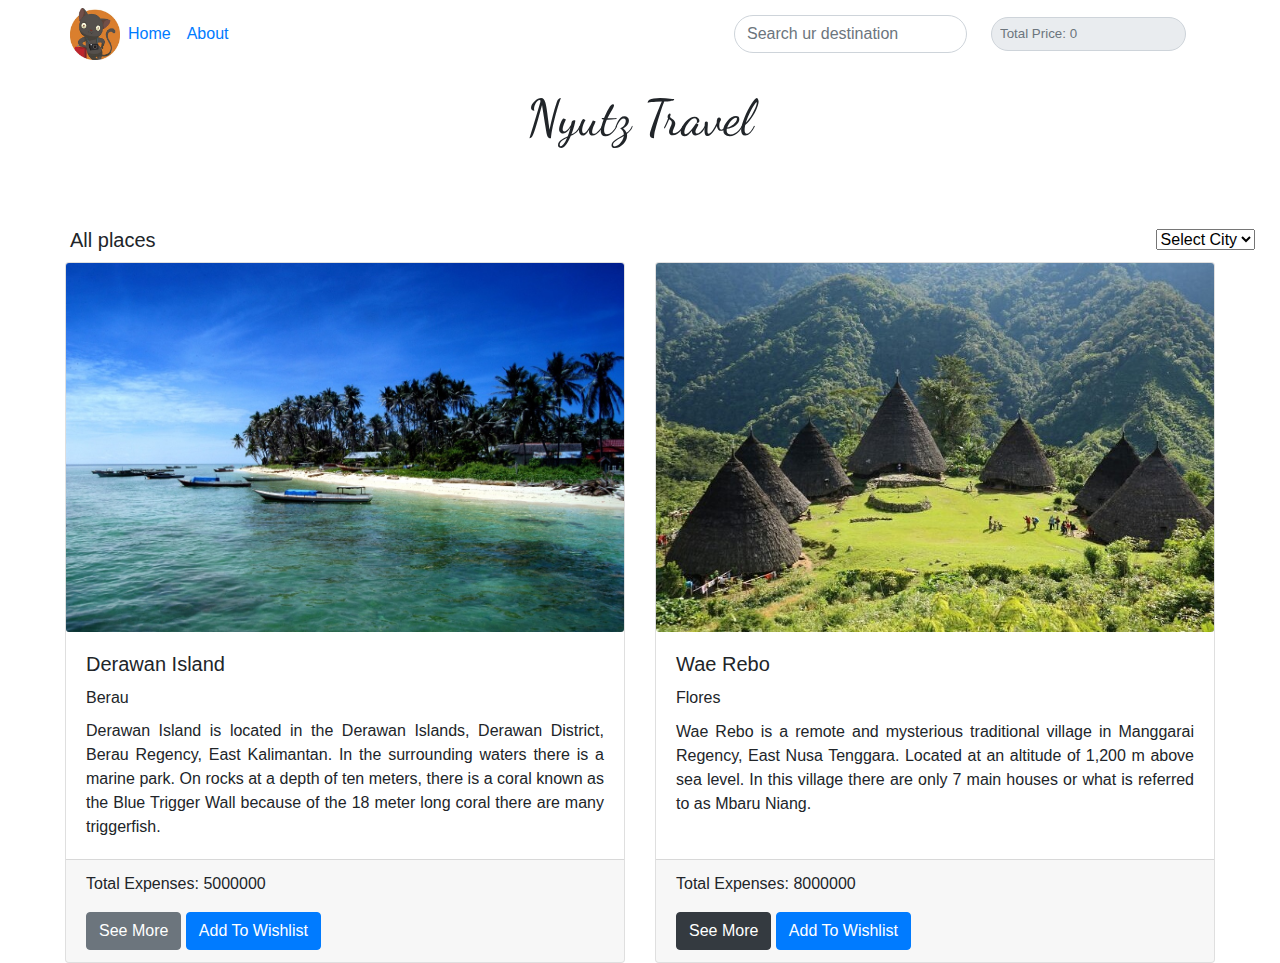
<file: index.html>
<!DOCTYPE html>
<html lang="en">
  <head>
    <meta charset="utf-8">
    <meta name="viewport" content="width=device-width, initial-scale=1, shrink-to-fit=no">

    <link rel="stylesheet" href="https://fonts.googleapis.com/css2?family=Dancing+Script:wght@400;700">
    <link rel="stylesheet" href="https://stackpath.bootstrapcdn.com/bootstrap/4.4.1/css/bootstrap.min.css">
    <link rel="stylesheet" href="data/style.css">

    <script src="https://code.jquery.com/jquery-3.5.0.js" integrity="sha256-r/AaFHrszJtwpe+tHyNi/XCfMxYpbsRg2Uqn0x3s2zc=" crossorigin="anonymous"></script>
    <script src="https://cdn.jsdelivr.net/npm/popper.js@1.16.0/dist/umd/popper.min.js" integrity="sha384-Q6E9RHvbIyZFJoft+2mJbHaEWldlvI9IOYy5n3zV9zzTtmI3UksdQRVvoxMfooAo" crossorigin="anonymous"></script>
    <script src="https://stackpath.bootstrapcdn.com/bootstrap/4.4.1/js/bootstrap.min.js" integrity="sha384-wfSDF2E50Y2D1uUdj0O3uMBJnjuUD4Ih7YwaYd1iqfktj0Uod8GCExl3Og8ifwB6" crossorigin="anonymous"></script>
    <script type="text/javascript" src="data/script.js"></script>
    <title>Nyutz Travel</title>
  </head>

  <body>
      <nav class="navbar navbar-expand" id="navbar">
        <div class="container">
        <img src="img/kitty.jpg" width="50">
        <div class="collapse navbar-collapse" id="navbarNav">
          <div class="navbar-nav">
            <a class="nav-item nav-link active" href="index.html">Home <span class="sr-only">(current)</span></a>
            <a class="nav-item nav-link" href="about.html">About</a>
          </div>
        </div>
        <form class="form-inline search-box">
          <input class="form-control mr-sm-4 rounded-pill" type="search" placeholder="Search ur destination" aria-label="Search">
          <input class="form-control mr-sm-4 rounded-pill" type="text" placeholder="Total Price: 0" readonly>
        </form>
        </div>
      </nav>

      <h1>Nyutz Travel</h1>
      <div class="places">
        <h5>All places</h5>
      </div>

      <select class="dropdown">
        <option value="" selected>Select City</option>
      </select>

      <div class="card-deck">
        <div class="card">
        <img src="img/derawan.jpg" class="card-img" alt="derawan">
          <div class="card-body">
            <h5 class="card-title">Derawan Island</h5>
            <h6 class="card-title">Berau</h6>
            <p class="card-text">Derawan Island is located in the Derawan Islands, Derawan District, Berau Regency, East Kalimantan.
              In the surrounding waters there is a marine park. On rocks at a depth of ten meters,
              there is a coral known as the Blue Trigger Wall because of the 18 meter long coral there are many triggerfish.
            </p>
          </div>
          <div class="card-footer">
            <p>Total Expenses: 5000000</p>
            <button type="button" class="btn btn-secondary" data-toggle="modal" data-target="#exampleModal">See More</button>
            <button type="button" class="btn btn-primary">Add To Wishlist</button>
          </div>
        </div>

        <div class="card">
          <img src="img/waerebo.jpg" class="card-img" alt="waerebo">
            <div class="card-body">
              <h5 class="card-title">Wae Rebo</h5>
              <h6 class="card-title">Flores</h6>
              <p class="card-text">Wae Rebo is a remote and mysterious traditional village in Manggarai Regency, East Nusa Tenggara.
                Located at an altitude of 1,200 m above sea level. In this village there are only 7 main houses or what is referred
                to as Mbaru Niang.
              </p>
            </div>
            <div class="card-footer">
              <p>Total Expenses: 8000000</p>
              <button type="button" class="btn btn-dark" data-toggle="modal" data-target="#exampleModal">See More</button>
              <button type="button" class="btn btn-primary">Add To Wishlist</button>
            </div>
          </div>
      </div>

      <div class="modal fade popup" tabindex="-1" role="dialog" aria-labelledby="exampleModalLabel" aria-hidden="true">
        <div class="modal-dialog modal-dialog-centered" role="document">
          <div class="modal-content">
            <div class="modal-header">
              <button type="button" class="btn btn-primary">Add To Wishlist</button>
            </div>                                                             
            <div class="modal-body">                                                              
              <img src="img/derawan.jpg" class="card-img" alt="derawan">                                                            
              <div class="card-body">                                                            
                <h5 class="card-title">Derawan Islands</h5>
                <h6 class="card-title">Berau</h6>                                                            
                <p class="card-text">Derawan islands is a part of Coral Triangle, which contains one of the
                  richest marine biodiversity on earth.
                  Located in a biodiversity hotspot, the Derawan Islands feature 872 species of reef fishes,
                  507 species of coral, and invertebrates,
                  including protected species (5 giants clam species, 2 sea turtles, coconut crab, etc.).
                  Some of the islands harbor the heavily exploited turtle eggs and yet the largest green turtle
                  nesting site in Indonesia.</p>
              </div>
              <div class="card-footer">
              <p>Total Expenses: 7000000</p>
              </div>                                                          
            </div>                                                              
          </div>
        </div>
      </div>

  </body>
</html>
</file>
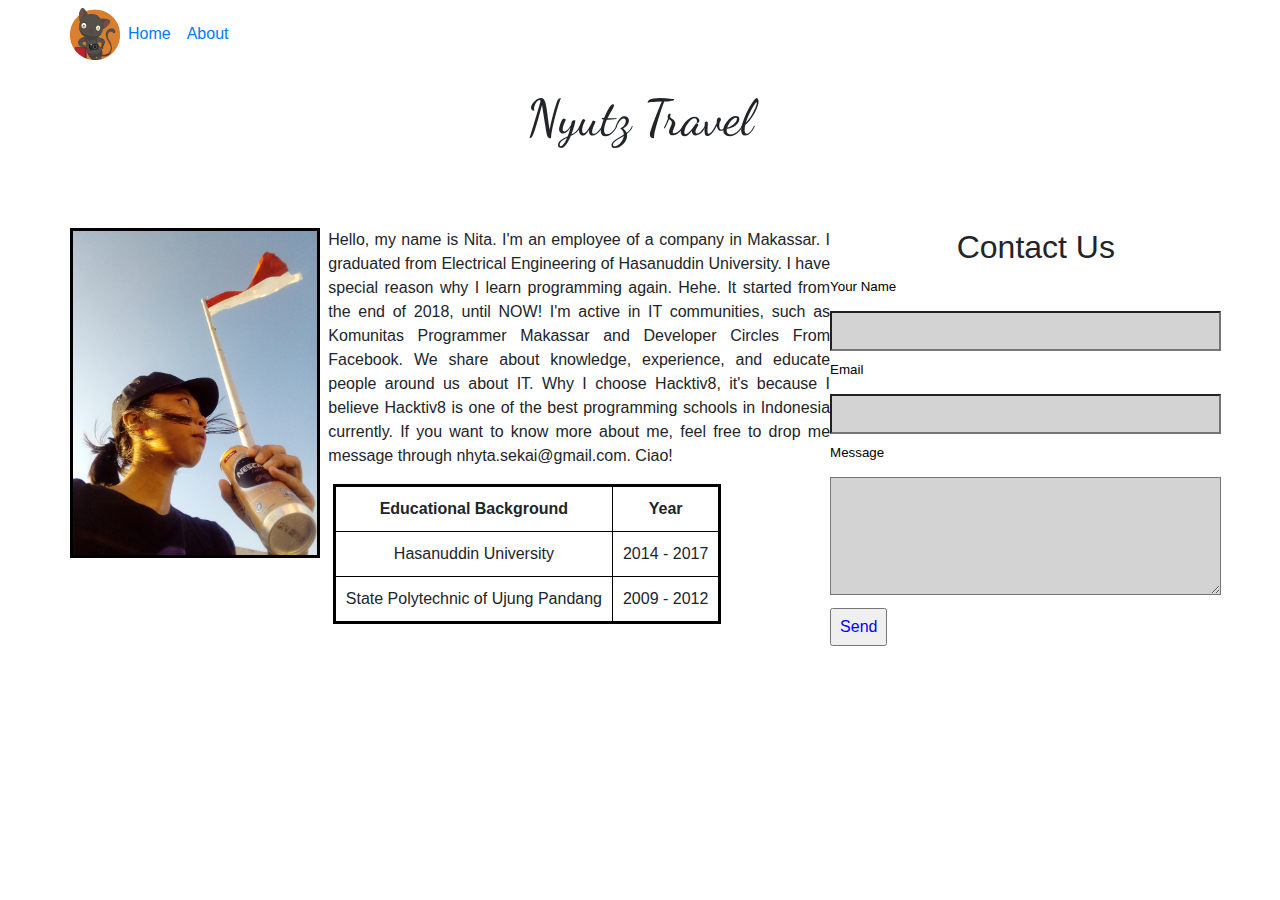
<file: about.html>
<!DOCTYPE html>
<html lang="en">
  <head>
    <meta charset="utf-8">
    <meta name="viewport" content="width=device-width, initial-scale=1, shrink-to-fit=no">

    <link rel="stylesheet" href="https://fonts.googleapis.com/css2?family=Dancing+Script:wght@400;700">
    <link rel="stylesheet" href="https://stackpath.bootstrapcdn.com/bootstrap/4.4.1/css/bootstrap.min.css">
    <link rel="stylesheet" href="data/style.css">

    <script src="https://code.jquery.com/jquery-3.4.1.slim.min.js" integrity="sha384-J6qa4849blE2+poT4WnyKhv5vZF5SrPo0iEjwBvKU7imGFAV0wwj1yYfoRSJoZ+n" crossorigin="anonymous"></script>
    <script src="https://cdn.jsdelivr.net/npm/popper.js@1.16.0/dist/umd/popper.min.js" integrity="sha384-Q6E9RHvbIyZFJoft+2mJbHaEWldlvI9IOYy5n3zV9zzTtmI3UksdQRVvoxMfooAo" crossorigin="anonymous"></script>
    <script src="https://stackpath.bootstrapcdn.com/bootstrap/4.4.1/js/bootstrap.min.js" integrity="sha384-wfSDF2E50Y2D1uUdj0O3uMBJnjuUD4Ih7YwaYd1iqfktj0Uod8GCExl3Og8ifwB6" crossorigin="anonymous"></script>

    <title>Nyutz Travel</title>
  </head>

  <body>
    <nav class="navbar navbar-expand" id="navbar">
      <div class="container">
      <img src="img/kitty.jpg" width="50">
      <button class="navbar-toggler" type="button" data-toggle="collapse" data-target="#navbar" aria-controls="navbar" aria-expanded="false" aria-label="Toggle navigation">
        <span class="navbar-toggler-icon"></span>
      </button>
      <div class="collapse navbar-collapse" id="navbarNav">
        <div class="navbar-nav">
          <a class="nav-item nav-link active" href="index.html">Home<span class="sr-only">(current)</span></a>
          <a class="nav-item nav-link" href="about.html">About</a>
        </div>
      </div>
      </div>
    </nav>

    <div class="bg"></div>
    <h1>Nyutz Travel</h1>
      <div class="side-bar">
        <div class="contact">
          <h2>Contact Us</h2>
        </div>
        <form action="#" method="POST">
          <div>
            <label>Your Name</label>
            <input type="text" name="name" id="name"/>
          </div>
          <div>
            <label>Email</label>
            <input type="email" name="email" id="email"/>
          </div>
          <div>
            <label>Message</label>
            <textarea cols="40" rows="5" maxlength= "200" name="message" id="message"></textarea>
          </div>
          <div>
            <input type="submit" value="Send" class="btnSend"/>
          </div>
        </form>
    </div>


    <div class="blog">
      <img src="img/nita.jpg"/>
      <div class="blog-text">
      <p>
        Hello, my name is Nita. I'm an employee of a company in Makassar.
        I graduated from Electrical Engineering of Hasanuddin University.
        I have special reason why I learn programming again. Hehe.
        It started from the end of 2018, until NOW! I'm active in IT communities,
        such as Komunitas Programmer Makassar and Developer Circles From Facebook.
        We share about knowledge, experience, and educate people around us about IT.
        Why I choose Hacktiv8, it's because I believe Hacktiv8 is one of the best
        programming schools in Indonesia currently. If you want to know more about me,
        feel free to drop me message through nhyta.sekai@gmail.com. Ciao!
      </p>
      </div>
    </div>

    <table border="2" cellspacing="10" cellpadding="10">
      <tr>
        <th>Educational Background</th>
        <th>Year</th>
      </tr>
      <tr>
        <td>Hasanuddin University</td>
        <td>2014 - 2017</td>
      </tr>
      <tr>
        <td>State Polytechnic of Ujung Pandang</td>
        <td>2009 - 2012</td>
      </tr>
    </table>
    
  </body>
</html>
</file>
<file: data/style.css>
h1 {
  margin-top: 20px;
  margin-bottom: 80px;
  text-align: center;
  font-family: 'Dancing Script';
  font-size: 50px;
}

.places {
  float: left;
  margin-left: 70px;
}

.dropdown {
  margin-left: 1000px;
  max-width: 250px;
  padding-bottom: inherit;
}

.card-deck {
  margin-top: 10px;
  margin-left: 50px;
  margin-right: 50px;
}

.card-text {
  text-align: justify;
}


.blog {
  margin-top: 70px;
  width: 95%;
}

.blog img {
  min-width: 200px;
  max-width: 250px;
  margin-left: 70px;
  float: left;
  display: block;
  border: solid 3px black;
}

table {
  border: 3px solid black;
  text-align: center;
  margin-left: 26%;
  max-width: 40%;
}

.blog-text {
  max-width: 70%;
  text-align: justify;
  height: initial;
  padding-left: 27%;
}

.contact {
  text-align: center;
  float: initial;
}

.side-bar {
  float: right;
  padding-right: 3%;
  width: auto;
}

label {
  font-size: 10pt;
  color: black;
}
  
input[type="text"], input[type="email"], textarea {
  size: 30;
  padding: 8px;
  width: 95%;
  background: lightgrey;
  font-size: 10pt;
  margin: 6px 0px;
}
  
.btnSend {
  color: blue;
  padding: 5px 8px;
}
</file>
